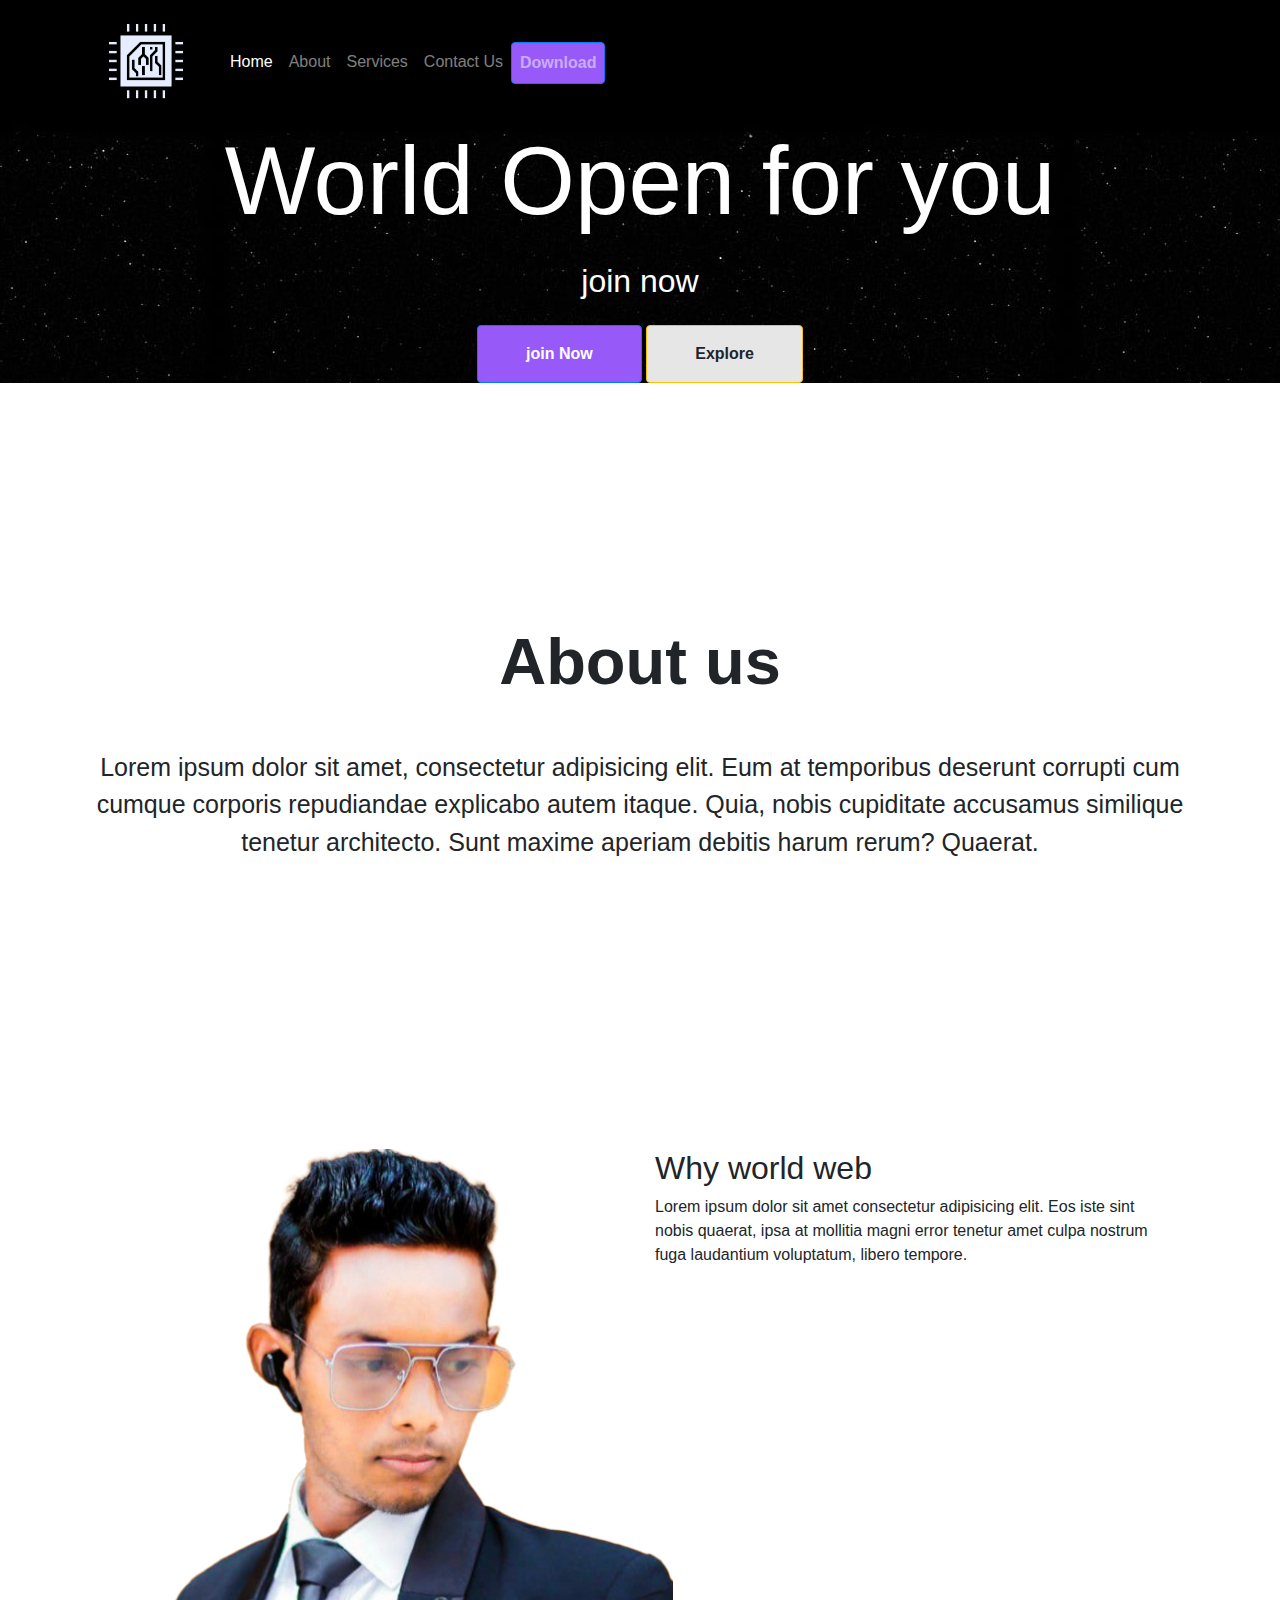
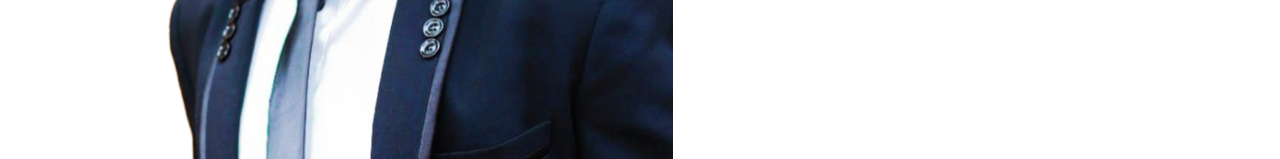
<file: website/index.html>
<!DOCTYPE html>
<html lang="en">
<head>
    <meta charset="UTF-8">
    <meta name="viewport" content="width=device-width, initial-scale=1.0">
    <link href="https://cdn.jsdelivr.net/npm/bootstrap@5.3.2/dist/css/bootstrap.min.css" rel="stylesheet" integrity="sha384-T3c6CoIi6uLrA9TneNEoa7RxnatzjcDSCmG1MXxSR1GAsXEV/Dwwykc2MPK8M2HN" crossorigin="anonymous">
    <script src="https://cdn.jsdelivr.net/npm/bootstrap@5.3.2/dist/js/bootstrap.bundle.min.js" integrity="sha384-C6RzsynM9kWDrMNeT87bh95OGNyZPhcTNXj1NW7RuBCsyN/o0jlpcV8Qyq46cDfL" crossorigin="anonymous"></script>
    <link rel="stylesheet" href="css/style.css">
    <title>World web</title>
    <!--bostrap-->
    <link rel="stylesheet" href="https://cdn.jsdelivr.net/npm/bootstrap@4.0.0/dist/css/bootstrap.min.css" integrity="sha384-Gn5384xqQ1aoWXA+058RXPxPg6fy4IWvTNh0E263XmFcJlSAwiGgFAW/dAiS6JXm" crossorigin="anonymous">



</head>
<body>

<!-------------------Navbar start----------------------->
<div class="navbar-dark">
<nav class="navbar navbar-expand-lg navbar-dark  container ">
    <a class="navbar-brand py-3" href="#"><img src="../website/img/logo-no-background - Copy - Copy.png" width="120" height="80" alt=""></a>
    <button class="navbar-toggler" type="button" data-toggle="collapse" data-target="#navbarSupportedContent" aria-controls="navbarSupportedContent" aria-expanded="false" aria-label="Toggle navigation">
      <span class="navbar-toggler-icon"></span>
    </button>
  
    <div class="collapse navbar-collapse" id="navbarSupportedContent">
      <ul class="navbar-nav ms-auto">
        <li class="nav-item active">
          <a class="nav-link" href="#">Home <span class="sr-only">(current)</span></a>
        </li>
        <li class="nav-item">
          <a class="nav-link" href="#">About</a>
        </li>
        <li class="nav-item">
            <a class="nav-link" href="#">Services</a>
          </li>
          <li class="nav-item">
            <a class="nav-link" href="#">Contact Us</a>
          </li>
          <li class="nav-item">
            <a class="nav-link btn btn-primary ms-4" href="#">Download </a>
          </li>
        </li>
 
      </ul>
      
    </div>
  </nav>
</div>
<!--------------------Navbar End ----------------------->


<!--------------------Hero start-------------------->


<div id="Hero" class="col-12 min-vh-100 text-center align-items-center d-flex " >
  <div class="container">
      <div class="col-12">
          <div>
              <h1 class="display-1 herortext text-white ">World Open for you</h1>
              <h2 class="text-white py-3">join now</h2>
          </div>
          <a href="#" class="btn btn-primary me-4 px-5 py-3">join Now</a>
          <a href="#" class="btn btn-warning ms-4 px-5 py-3">Explore</a>
      </div>
  </div>
</div>
</div>

<!--------------------Hero End-------------------->


<!--------------------About  start-------------------->


<div class="section-padding">
  <div class="container align-items-center text-center section-padding">
    <h1 class="brand-title">About us</h1>
    <p class="my-5 brand-p"> Lorem ipsum dolor sit amet, consectetur adipisicing elit. Eum at temporibus deserunt corrupti cum cumque corporis repudiandae explicabo autem itaque. Quia, nobis cupiditate accusamus similique tenetur architecto. Sunt maxime aperiam debitis harum rerum? Quaerat.
      
    </p>

  </div>
</div>


<div class="col-lg-12">
<div class="row">
  <div class="col-lg-6">
    <img class="ms-auto d-flex mx-5" src="../website/img/profile-pic.png" alt="">
  </div>
  <div class="col-lg-5">
    <h2>Why world web</h2>
    <p>Lorem ipsum dolor sit amet consectetur adipisicing elit. Eos iste sint nobis quaerat, ipsa at mollitia magni error tenetur amet culpa nostrum fuga laudantium voluptatum, libero tempore.</p>
     <div>
      <div class="iconbox">
        <i class="ri-global-line"></i>
      </div>
     </div>
  </div>
</div>

</div>

<!--------------------About  End-------------------->

<!--------------------Footer  start-------------------->
<!--------------------Footer  End -------------------->



    <!--Java script-->
<script src="https://code.jquery.com/jquery-3.2.1.slim.min.js" integrity="sha384-KJ3o2DKtIkvYIK3UENzmM7KCkRr/rE9/Qpg6aAZGJwFDMVNA/GpGFF93hXpG5KkN" crossorigin="anonymous"></script>
<script src="https://cdn.jsdelivr.net/npm/popper.js@1.12.9/dist/umd/popper.min.js" integrity="sha384-ApNbgh9B+Y1QKtv3Rn7W3mgPxhU9K/ScQsAP7hUibX39j7fakFPskvXusvfa0b4Q" crossorigin="anonymous"></script>
<script src="https://cdn.jsdelivr.net/npm/bootstrap@4.0.0/dist/js/bootstrap.min.js" integrity="sha384-JZR6Spejh4U02d8jOt6vLEHfe/JQGiRRSQQxSfFWpi1MquVdAyjUar5+76PVCmYl" crossorigin="anonymous"></script>

</body>
</html>
</file>
<file: website/css/style.css>
/*------------------------
color, font and variable setup 
------------------*/

:root{
    --c-primary:#975af9;
    --c-secondry:#46a7f8;
    --c-background: #e6e6e6;
    --c-dark:#2d2d2d;
    --c-black:#000000;
    --font-base:"poppins" , sans-serif;
}



body{
    font-family: var(--font-base);
    font-size: 16px;
    line-height: 1.6;
    width: auto;
}

.h1 .h2 .h3 .h4 .h5 .h6 {
    font-weight: 300;
}

a{
    text-decoration: none;
    color: var(--c-primary);
}

a:hover{
    text-decoration-color: var(--c-secondry);
}

.section-padding{
    padding-top: 120px;
    padding-bottom: 120px;
}

img{
    max-width: 100%;
    height: auto;
}


/*------------------------
button css  setup 
------------------*/
.btn{
    font-weight: 600 !important;

}
.btn-primary{
    background-color: var(--c-primary) !important;
}
.btn-primary:hover{
    background-color: var(--c-secondry) !important;

}

.btn-warning{
    background-color: var(--c-background) !important;
}

/*------------------------
Navbar css  setup 
------------------*/
.navbar{
    font-family:var(--font-base) ;
    font-size: 16px;
    font-weight: 500;
}


.navbar-dark{
    background-color: var(--c-black);

}


/*------------------------
Hero css  setup 
------------------*/

#Hero{
    background: url(../img/dark\ back.jpg);
    background-position: top;
    margin-top: -4px;
}

.herotext{
    font-size: 1000px;
    font-weight: 700;
}

/*------------------------
About us  css  setup 
------------------*/

.brand-title{
    font-size: 65px;
    font-weight: 750;
}

.brand-p{
    font-size: 25px;
    font-weight: 400;
    font-family: var(--font-base);
}







/*------------------------
Footer css  setup 
------------------*/
</file>
